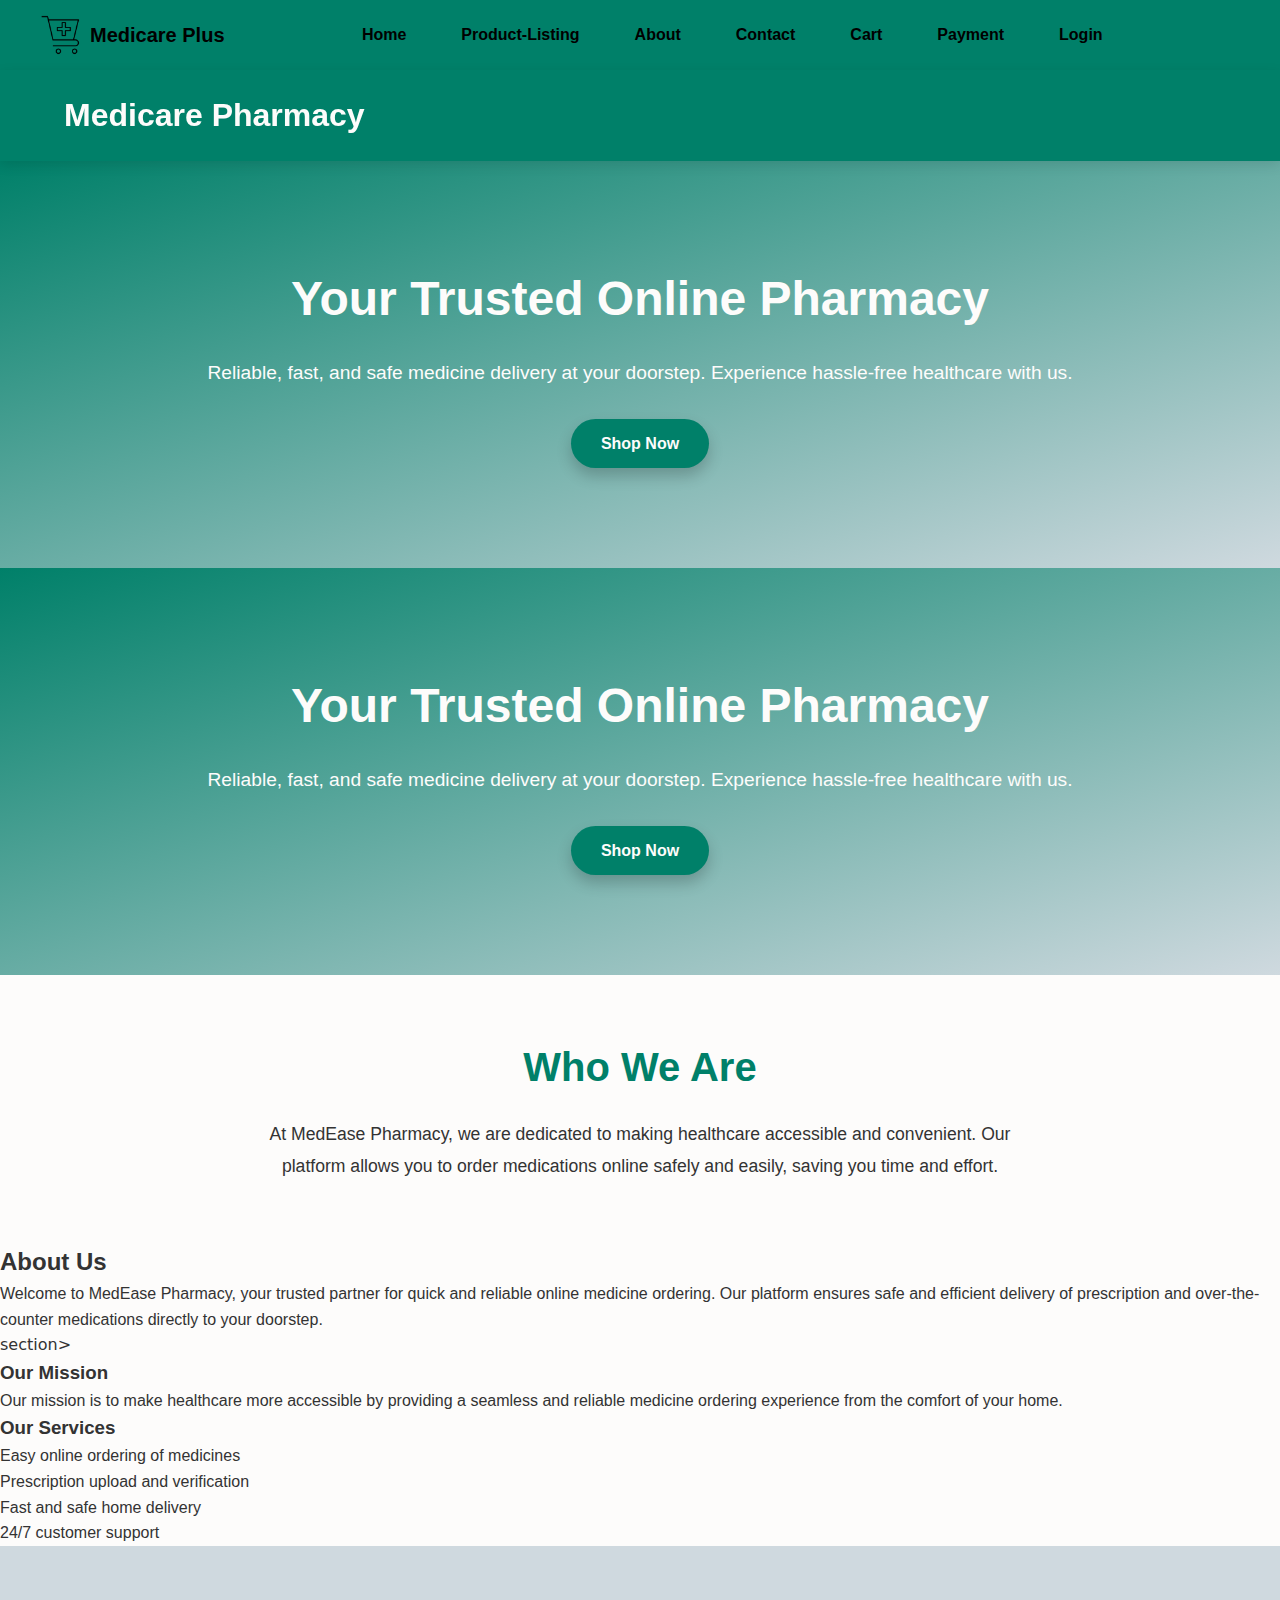
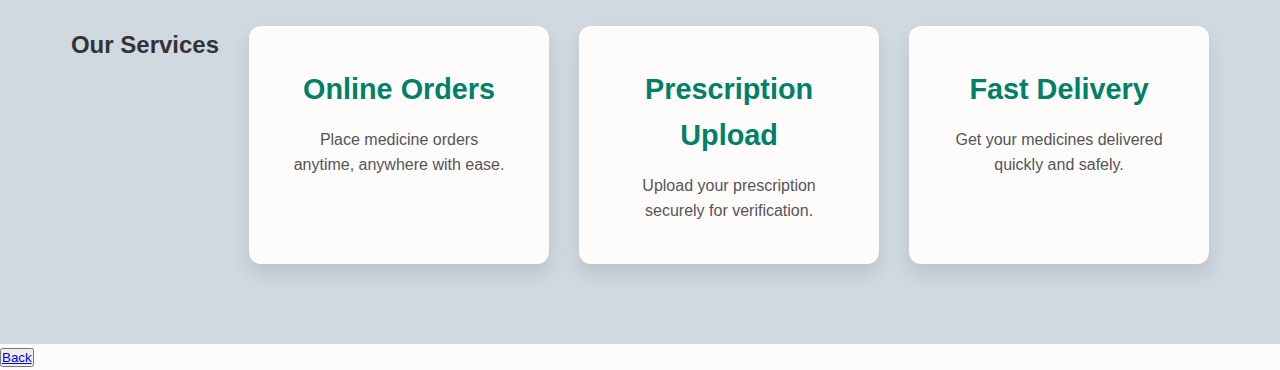
<file: pages/about.html>
<!DOCTYPE html>
<html lang="en">
<head>
    <meta charset="UTF-8">
    <meta name="viewport" content="width=device-width, initial-scale=1.0">
    <title>About Us - MedEase Pharmacy</title>
    <link rel="stylesheet" href="./../css/about.css">
    <link rel="stylesheet" href="./../css/style.css">
    <link rel="icon" href="../images/header/header.png"/>
</head>
<body>
    <nav class="navbar">
        <div class="logo-container">
                <img src="./../images/header/header.png" alt="brand-logo" class="logo">
                <span class="brand-name">Medicare Plus</span>
        </div>
        <div class="nav-container">
            <ul class="nav-links">
                <li><a href="./../index.html">Home</a></li>
                <li><a href="./productlisting.html">Product-Listing</a></li>
                <li><a href="./about.html">About</a></li>
                <li><a href="./contact.html">Contact</a></li>
                <li><a href="./cart.html">Cart</a></li>
                <li><a href="./payment.html">Payment</a></li>
                <li><a href="./login.html">Login</a></li>
            </ul>
        </div>
        </nav>

    <header>
        <div class="container">

        <h1>Medicare Pharmacy</h1>
        </header>
    </div>
    </header>
    <section class="hero">
        <h2>Your Trusted Online Pharmacy</h2>
        <p>Reliable, fast, and safe medicine delivery at your doorstep. Experience hassle-free healthcare with us.</p>
        <a href="products.html" class="btn">Shop Now</a>
    </section>
    
    <section class="hero">
        <h2>Your Trusted Online Pharmacy</h2>
        <p>Reliable, fast, and safe medicine delivery at your doorstep. Experience hassle-free healthcare with us.</p>
        <a href="products.html" class="btn">Shop Now</a>
    </section>
    <section class="about-content">
        <h2>Who We Are</h2>
        <p>At MedEase Pharmacy, we are dedicated to making healthcare accessible and convenient. Our platform allows you to order medications online safely and easily, saving you time and effort.</p>
    </section>
    
    
    <section>
        <h2>About Us</h2>
        <p>Welcome to MedEase Pharmacy, your trusted partner for quick and reliable online medicine ordering. 
        Our platform ensures safe and efficient delivery of prescription and over-the-counter medications 
        directly to your doorstep.</p>
    </section>

    section>
    <h3>Our Mission</h3>
    <p>Our mission is to make healthcare more accessible by providing a seamless and 
    reliable medicine ordering experience from the comfort of your home.</p>
</section>

<section>
    <h3>Our Services</h3>
    <ul>
        <li>Easy online ordering of medicines</li>
        <li>Prescription upload and verification</li>
        <li>Fast and safe home delivery</li>
        <li>24/7 customer support</li>
    </ul>
</section>
<section class="services">
    <h2>Our Services</h2>
    <div class="service-box">
        <h3>Online Orders</h3>
        <p>Place medicine orders anytime, anywhere with ease.</p>
    </div>
    <div class="service-box">
        <h3>Prescription Upload</h3>
        <p>Upload your prescription securely for verification.</p>
    </div>
    <div class="service-box">
        <h3>Fast Delivery</h3>
        <p>Get your medicines delivered quickly and safely.</p>
    </div>
</section>
<div class="back">
    <button style="color:#f26969"><a href="about.html">Back</a></button>
</div>
</body>
</html>
</file>
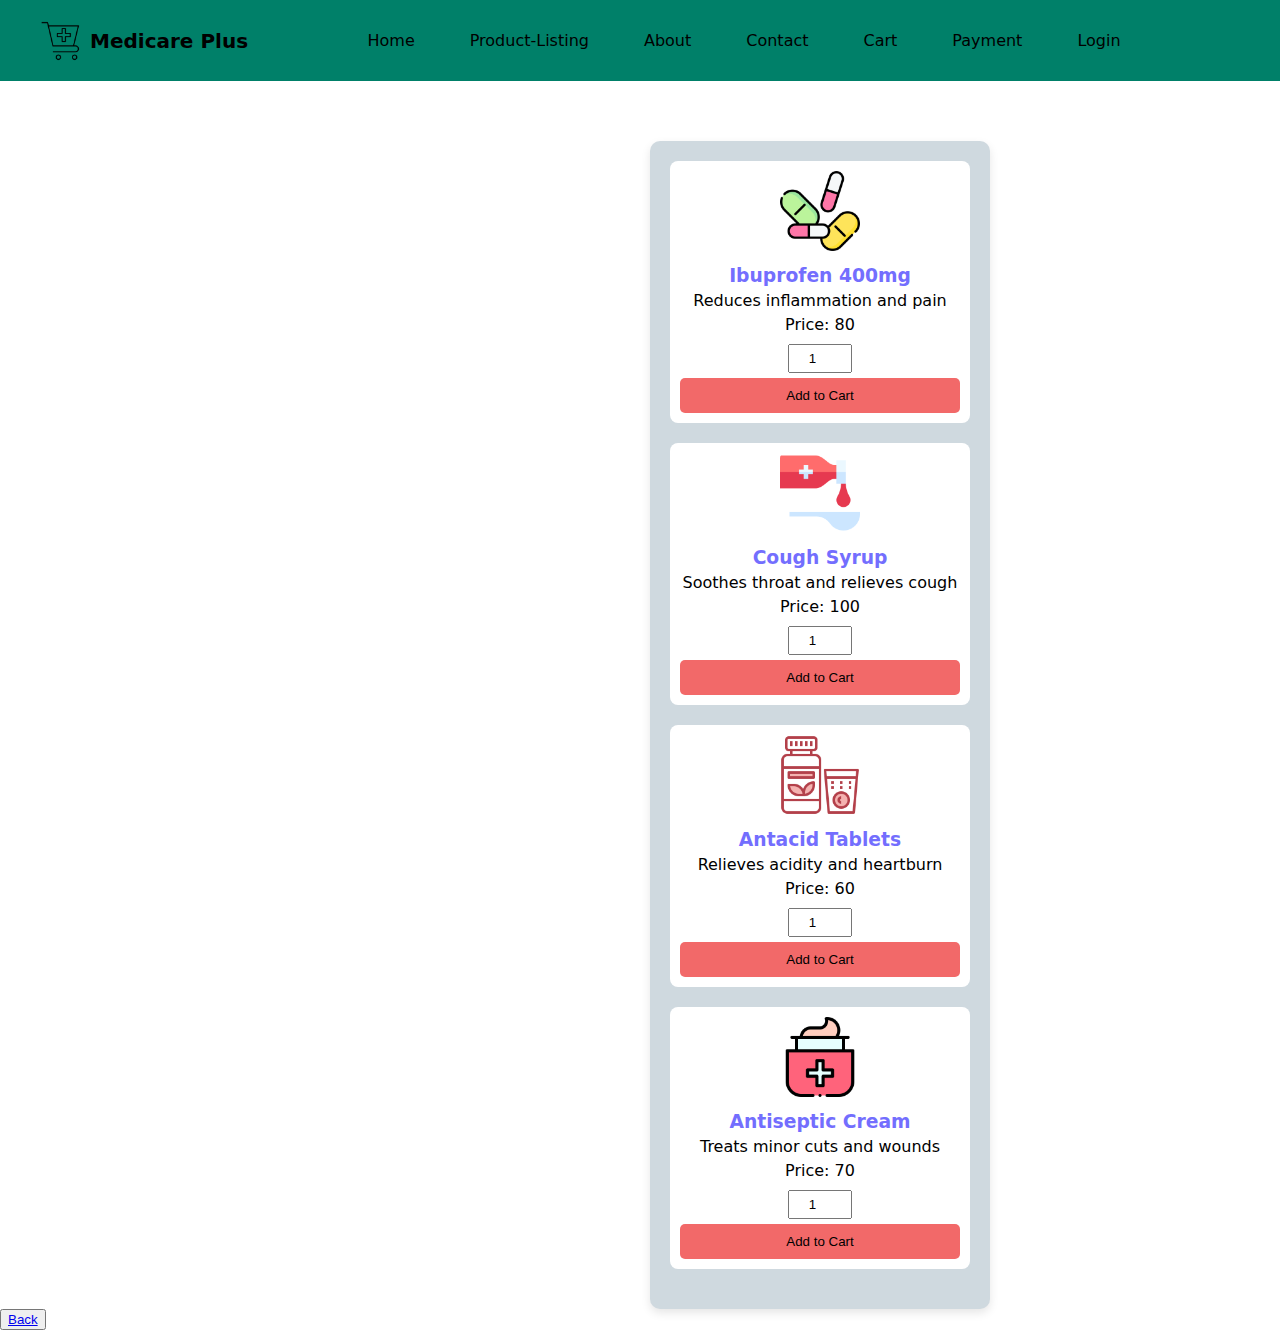
<file: pages/cart.html>
<!DOCTYPE html>
<html lang="en">
<head>
    <meta charset="UTF-8">
    <meta name="viewport" content="width=device-width, initial-scale=1.0">
    <title>Medicare plus cart</title>
    <link rel="stylesheet" href="./../css/style.css">
    <link rel="icon" href="../images/header/header.png"/>

    <style>
        .container {
            width: 300px;
            padding: 20px;
            /* display: flex; */
            margin-left: 650px ;
            background: #cfd9df;
            border-radius: 10px;
            box-shadow: 0 4px 10px rgba(0, 0, 0, 0.1);
            text-align: center;
            margin-top: 60px; /* Give some space for the navbar */
        }

        .product {
            margin-bottom: 20px;
            padding: 10px;
            background: #fff;
            border-radius: 8px;
        }

        .product img {
            width: 80px;
            border-radius: 5px;
        }

        .product h3 {
            color: #736EFE;
            margin: 10px 0 5px;
        }

        .product p {
            margin: 5px 0;
        }

        .btn {
            background: #f26969;
    color:#000;
            border: none;
            padding: 10px;
            width: 100%;
            border-radius: 5px;
            cursor: pointer;
            transition: 0.3s;
        }

        .btn:hover {
            background: #5a55da;
        }

        .quantity {
            width: 50px;
            padding: 5px;
            margin: 5px 0;
            text-align: center;
        }

        #cart-message {
            display: none;
            margin-top: 20px;
            padding: 10px;
            background: #736EFE;
            color: #fff;
            border-radius: 5px;
        }

        #checkout {
            display: none;
            margin-top: 10px;
            background: #28a745;
            color: #fff;
            padding: 10px;
            border: none;
            border-radius: 5px;
            cursor: pointer;
        }
    </style>
</head>
<body>

    <!-- Navbar -->
    <nav class="navbar">
        <div class="logo-container">
            <img src="./../images/header/header.png" alt="brand-logo" class="logo">
            <span class="brand-name">Medicare Plus</span>
        </div>
        <div class="nav-container">
            <ul class="nav-links">
                <li><a href="./../index.html">Home</a></li>
                <li><a href="./productlisting.html">Product-Listing</a></li>
                <li><a href="./about.html">About</a></li>
                <li><a href="./contact.html">Contact</a></li>
                <li><a href="./cart.html">Cart</a></li>
                <li><a href="./payment.html">Payment</a></li>
                <li><a href="./login.html">Login</a></li>
            </ul>
        </div>
    </nav> 

    <!-- Container for Products -->
    <div class="container">
        <div class="product">
            <img src="./../images/ibuprofen.png" alt="Medicine">
            <h3>Ibuprofen 400mg</h3>
            <p>Reduces inflammation and pain</p>
            <p>Price: 80</p>
            <input type="number" class="quantity" min="1" value="1">
            <button class="btn" onclick="addToCart('Ibuprofen 400mg', 80)">Add to Cart</button>
        </div>
        <div class="product">
            <img src="./../images/cough-syrup.png" alt="Medicine">
            <h3>Cough Syrup</h3>
            <p>Soothes throat and relieves cough</p>
            <p>Price: 100</p>
            <input type="number" class="quantity" min="1" value="1">
            <button class="btn" onclick="addToCart('Cough Syrup', 100)">Add to Cart</button>
        </div>
        <div class="product">
            <img src="./../images/antacid.png" alt="Medicine">
            <h3>Antacid Tablets</h3>
            <p>Relieves acidity and heartburn</p>
            <p>Price: 60</p>
            <input type="number" class="quantity" min="1" value="1">
            <button class="btn" onclick="addToCart('Antacid Tablets', 60)">Add to Cart</button>
        </div>
        <div class="product">
            <img src="./../images/antiseptic.png" alt="Medicine">
            <h3>Antiseptic Cream</h3>
            <p>Treats minor cuts and wounds</p>
            <p>Price: 70</p>
            <input type="number" class="quantity" min="1" value="1">
            <button class="btn" onclick="addToCart('Antiseptic Cream', 70)">Add to Cart</button>
        </div>
        <div id="cart-message">Product added to cart!</div>
        <button id="checkout" onclick="checkout()">Checkout</button>
    </div>

    <script>
        let cartCount = 0;
        function addToCart(productName, price) {
            cartCount++;
            document.getElementById('cart-message').style.display = 'block';
            document.getElementById('checkout').style.display = 'block';
            console.log(`Added ${productName} to cart. Price: ${price}`);
        }

        function checkout() {
            alert('Proceeding to checkout');
        }
    </script>
<div class="back">
    <button style="color:#f26969"><a href="card.html">Back</a></button>
</div>
</body>
</html>
</file>
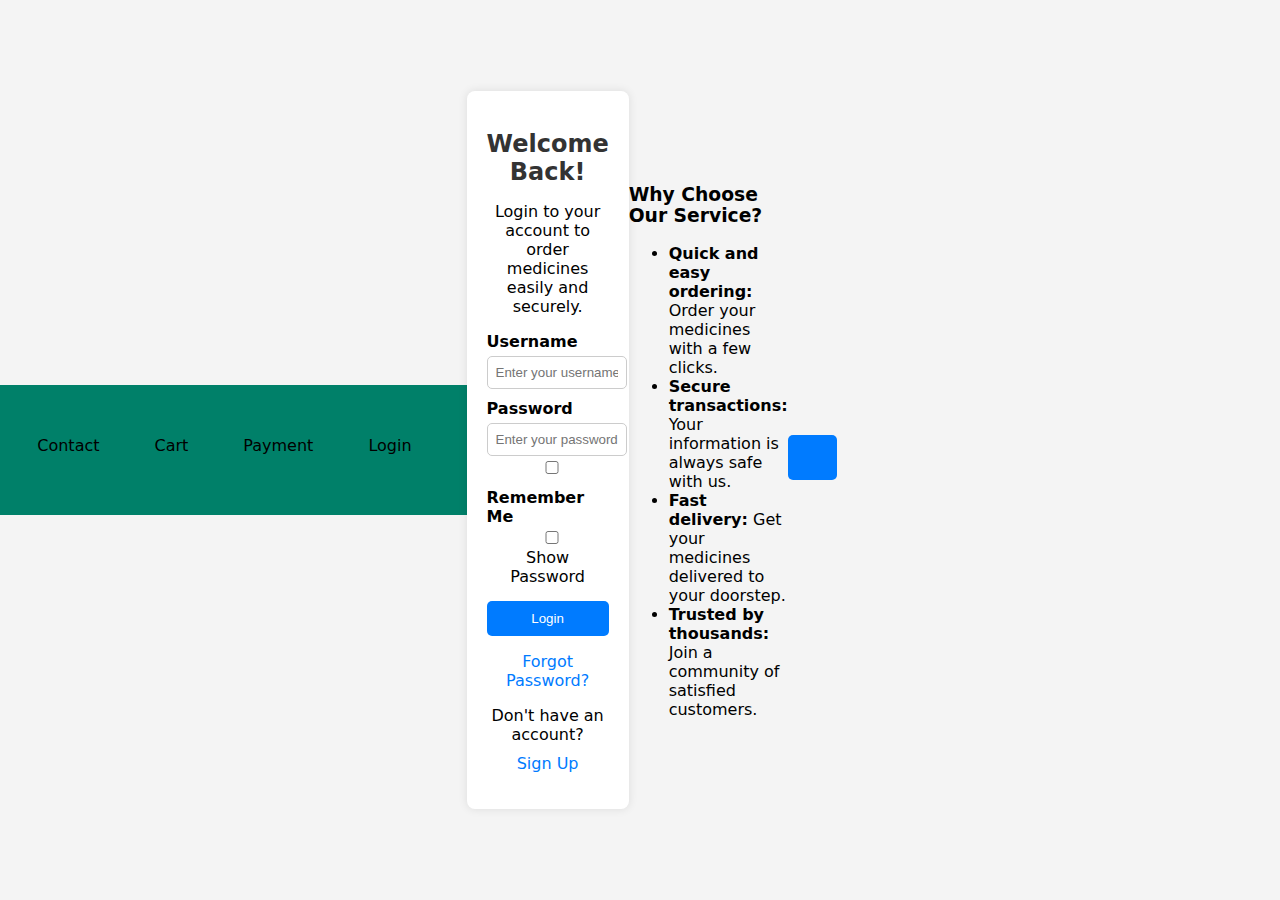
<file: pages/login.html>
<!DOCTYPE html>
<html lang="en">
<head>
  <meta charset="UTF-8">
  <meta name="viewport" content="width=device-width, initial-scale=1.0">
  <title>Login - Online Medicine Ordering System</title>
  <link rel="stylesheet" href="./../css/login.css">
  <link rel="stylesheet" href="./../css/style.css"> 
  <link rel="icon" href="../images/header/header.png"/>
</head>
<body>
    <nav class="navbar">
        <div class="logo-container">
            <img src="../images/header/header.png" alt="brand-logo" class="logo">
            <span class="brand-name">Medicare Plus</span>
        </div>
        <div class="nav-container">
            <ul class="nav-links">
                <li><a href="./../index.html">Home</a></li>
                <li><a href="./productlisting.html">Product-Listing</a></li>
                <li><a href="./about.html">About</a></li>
                <li><a href=".contact.html">Contact</a></li>
                <li><a href="./cart.html">Cart</a></li>
                <li><a href="./payment.html">Payment</a></li>
                <li><a href="./login.html">Login</a></li>
            </ul>
        </div>
    </nav>

  <div class="container">
    
    
    <div class="login-section">
      <div class="login-box">
    
        <h2>Welcome Back!</h2>
        <p>Login to your account to order medicines easily and securely.</p>
        
        
        <form id="login-form" action="login.php" method="POST" onsubmit="return validateLoginForm()"> 
         
          <div class="input-group">
            <label for="username">Username</label>
            <input type="text" id="username" name="username" placeholder="Enter your username" required>
            <small id="username-error" class="error-msg"></small>
          </div>

          
         
          <div class="input-group">
            <label for="password">Password</label>
            <input type="password" id="password" name="password" placeholder="Enter your password" required>
            <small id="password-error" class="error-msg"></small>
          </div>
          
         
          <div class="checkbox-group">
            <input type="checkbox" id="remember-me" name="remember-me">
            <label for="remember-me">Remember Me</label>
          </div>

          
          <div class="password-toggle">
            <input type="checkbox" id="toggle-password"> Show Password
          </div>

         
          <button type="submit" class="login-btn">Login</button>
          
          
          <p class="forgot-password-link"><a href="forgot-password.html">Forgot Password?</a></p>

         
          <p class="signup-link">Don't have an account? <a href="signup.html">Sign Up</a></p>
          
       
    
    </div>
        </form>
      </div>
    </div>
       
       
    
    <div class="info-section">
      <h3>Why Choose Our Service?</h3>
      <ul>
        <li><strong>Quick and easy ordering:</strong> Order your medicines with a few clicks.</li>
        <li><strong>Secure transactions:</strong> Your information is always safe with us.</li>
        <li><strong>Fast delivery:</strong> Get your medicines delivered to your doorstep.</li>
        <li><strong>Trusted by thousands:</strong> Join a community of satisfied customers.</li>
      </ul>
    </div>
  </div>
  <div class="back">
    <button style="color:#f26969"><a href="login.html">Back</a></button>
</div>
</body>
</html>
</file>
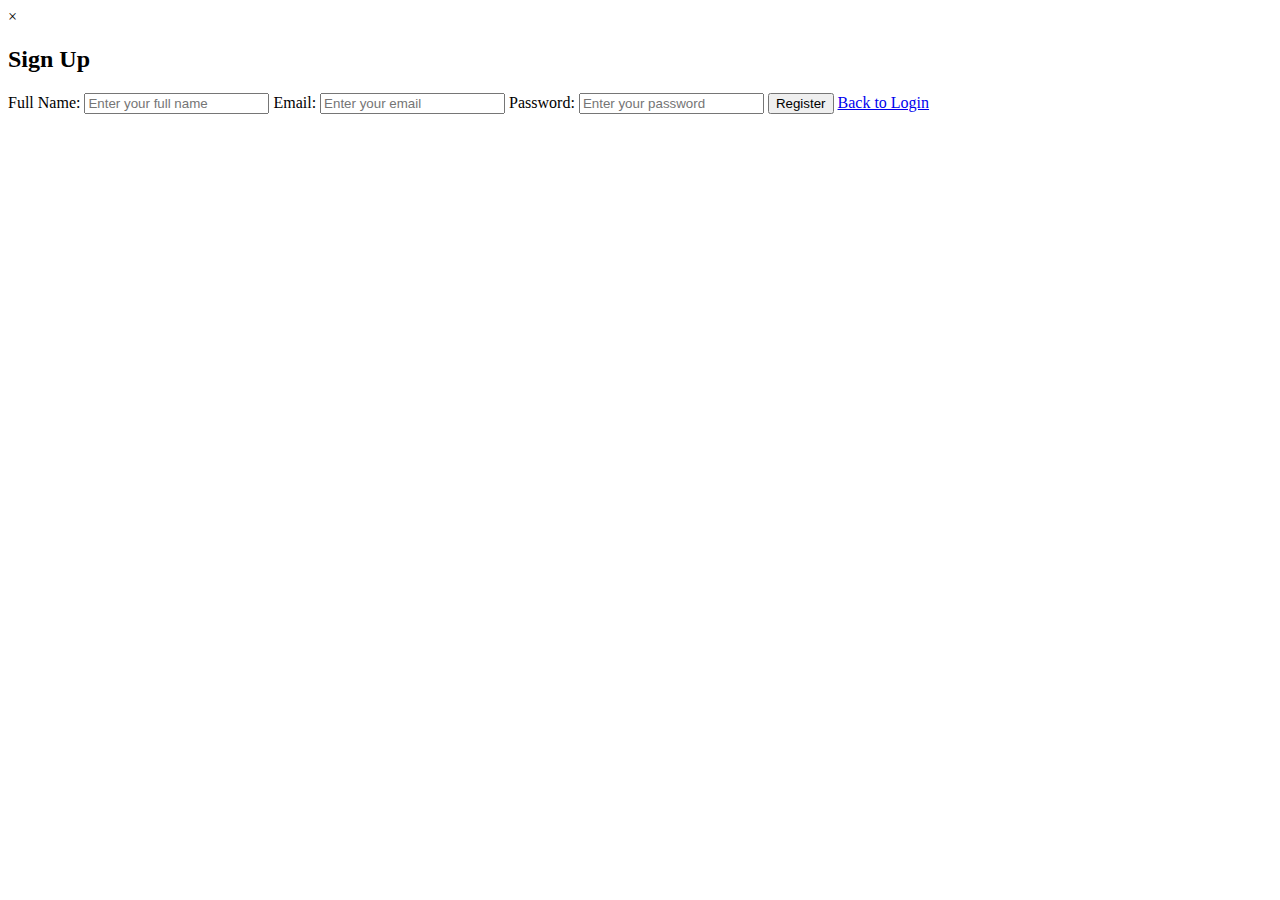
<file: pages/signup.html>
<!DOCTYPE html>
<html lang="en">
<head>
    <meta charset="UTF-8">
    <meta name="viewport" content="width= <div id="signup-modal" class="modal">
       
    <title>Document</title>
    <section class="container"></section>
   <span class="open">&times;</span>
  
          
        <h2>Sign Up</h2>
    <form>
        <div class="form-container">
        <label for="name">Full Name:</label>
        <input type="text" id="name" placeholder="Enter your full name">
        
        <label for="email">Email:</label>
        <input type="email" id="email" placeholder="Enter your email">
        
        <label for="password">Password:</label>
        <input type="password" id="password" placeholder="Enter your password">
        
        <button class="signup-btn">Register</button>
      
        <a href="login.html" class="back-to-login">Back to Login</a>
        
    </div>
    </form>
</head>
    
</body>
</html>
</file>
<file: css/about.css>
body{
    margin: 0;
    /* font-family: monospace; */
    font-family: system-ui;
}
.navbar{
    display: flex;
    justify-content: space-between;
    align-items: center;
    background-color: #008069;
    padding: 15px 40px;
}


/* General Styles */
* {
    margin: 0;
    padding: 0;
    box-sizing: border-box;
    font-family: 'Segoe UI', Tahoma, Geneva, Verdana, sans-serif;
}

/* Color Variables */
:root {
    --primary: #008069;
    --secondary: #cfd9df;
    --tertiary: #fdfcfb;
    --text-dark: #333;
    --text-light: #555;
}

/* Body Styling */
body {
    background: var(--tertiary);
    color: var(--text-dark);
    line-height: 1.6;
}

/* Header */
header {
    background: var(--primary);
    color: var(--tertiary);
    padding: 20px 0;
    box-shadow: 0 4px 12px rgba(0, 0, 0, 0.1);
    position: sticky;
    top: 0;
    z-index: 1000;
}

.container {
    width: 90%;
    margin: 0 auto;
    max-width: 1200px;
    display: flex;
    justify-content: space-between;
    align-items: center;
}

.nav-links {
    list-style: none;
    display: flex;
    gap: 20px;
}

.nav-links li {
    transition: transform 0.3s;
}

.nav-links a {
    text-decoration: none;
    color: var(--tertiary);
    font-weight: 600;
    transition: color 0.3s;
}

.nav-links a:hover {
    color: var(--secondary);
    transform: scale(1.1);
}

/* Hero Section */
.hero {
    background: linear-gradient(to bottom right, var(--primary), var(--secondary));
    color: var(--tertiary);
    text-align: center;
    padding: 100px 20px;
    animation: fadeIn 1s ease-in;
}

.hero h2 {
    font-size: 3rem;
    margin-bottom: 20px;
}

.hero p {
    font-size: 1.2rem;
    margin-bottom: 30px;
}

.btn {
    display: inline-block;
    background: var(--primary);
    color: var(--tertiary);
    padding: 12px 30px;
    border-radius: 30px;
    text-decoration: none;
    font-weight: 600;
    transition: all 0.3s;
    box-shadow: 0 8px 15px rgba(0, 0, 0, 0.2);
}

.btn:hover {
    background: var(--secondary);
    color: var(--text-dark);
    transform: translateY(-5px);
}

/* About Section */
.about-content, .mission {
    text-align: center;
    padding: 60px 20px;
    background: var(--tertiary);
    color: var(--text-dark);
}

.about-content h2, .mission h2 {
    font-size: 2.5rem;
    color: var(--primary);
    margin-bottom: 20px;
}

.about-content p, .mission p {
    font-size: 1.1rem;
    max-width: 800px;
    margin: 0 auto;
    line-height: 1.8;
}

/* Services Section */
.services {
    display: flex;
    flex-wrap: wrap;
    justify-content: center;
    gap: 30px;
    padding: 80px 20px;
    background: var(--secondary);
}

.service-box {
    background: var(--tertiary);
    color: var(--text-dark);
    padding: 40px;
    width: 300px;
    text-align: center;
    border-radius: 12px;
    box-shadow: 0 10px 20px rgba(0, 0, 0, 0.1);
    transition: transform 0.3s, box-shadow 0.3s;
}

.service-box:hover {
    transform: translateY(-10px);
    box-shadow: 0 15px 30px rgba(0, 0, 0, 0.2);
}

.service-box h3 {
    font-size: 1.8rem;
    color: var(--primary);
    margin-bottom: 15px;
}

.service-box p {
    font-size: 1rem;
    color: var(--text-light);
}

/* Footer */
footer {
    background: var(--primary);
    color: var(--tertiary);
    text-align: center;
    padding: 20px 0;
    font-size: 0.9rem;
}

/* Animations */
@keyframes fadeIn {
    from {
        opacity: 0;
        transform: translateY(-20px);
    }
    to {
        opacity: 1;
        transform: translateY(0);
    }
}

/* Responsive Design */
@media (max-width: 768px) {
    .nav-links {
        flex-direction: column;
        text-align: center;
    }

    .service-box {
        width: 90%;
    }

    .hero h2 {
        font-size: 2.2rem;
    }

    .hero p {
        font-size: 1rem;
    }
}
</file>
<file: css/style.css>
/*
primary color - #736EFE
secondary color - #000000
tertiary color - #fdfcfb
*/
body{
    margin: 0;
    /* font-family: monospace; */
    font-family: system-ui;
}
.navbar{
    display: flex;
    justify-content: space-between;
    align-items: center;
    background-color: #008069;
    padding: 15px 40px;
}
.logo-container{
    display: flex;
    align-items: center;
}
.logo{
    height: 40px;
    margin-right: 10px;
}
.brand-name{
    font-size: 20px;
    font-weight: bold;
    color: black;
}
.nav-container{
    flex-grow: 1;
    display: flex;
    justify-content: center;
    position:sticky;

}
.nav-links{
    list-style: none;
    display: flex;
    gap: 25px;
    padding: 0;
    position:sticky;

    
}
.nav-links li{
    display: inline;
    position:sticky;
}
.nav-links a {
    text-decoration: none;
    color: black;
    font-size: 16px;
    padding: 10px 15px;
    position:sticky;

}
.nav-links a:hover{
    text-decoration: underline;
}
footer {
    text-align: center;
    padding: 10px;
    background: #007bff;
    color: white;
    margin-top: 20px;
}
footer {
    background-color: #008069;
    color: white;
    padding: 30px 0;
    text-align: center;
}
.footer-container {
    display: flex;
    flex-wrap: wrap;
    justify-content: space-around;
    max-width: 1100px;
    margin: auto;
}
.footer-section {
    margin: 10px;
    min-width: 180px;
}
.footer-section h3 {
    margin-bottom: 10px;
    font-size: 18px;
}
.footer-section ul {
    list-style: none;
    padding: 0;
}
.footer-section ul li {
    margin: 5px 0;
}
.footer-section ul li a {
    text-decoration: none;
    color: white;
    font-size: 14px;
}
.social-icons a img {
    width: 25px;
    margin: 5px;
}
.footer-section input {
    padding: 8px;
    border: none;
    border-radius: 5px;
    width: 70%;
}
.footer-section button {
    padding: 8px 12px;
    background: white;
    color: #008069;
    border: none;
    cursor: pointer;
    margin-top: 5px;
}
.footer-bottom {
    margin-top: 20px;
    font-size: 12px;
}
.back{
    margin-right: 1000px;
}
</file>
<file: css/login.css>
body {
    font-family: Arial, sans-serif;
    background-color: #f4f4f4;
    display: flex;
    justify-content: center;
    align-items: center;
    height: 100vh;
    margin: 0;
}


.form-container {
    background: white;
    padding: 20px;
    border-radius: 8px;
    box-shadow: 0px 0px 10px rgba(0, 0, 0, 0.1);
    width: 350px;
    text-align: center;
}


.form-group {
    display: flex;
    flex-direction: column;
    text-align: left;
    margin-bottom: 10px;
}

.label {
    font-weight: bold;
    margin-bottom: 5px;
}

.input {
    padding: 8px;
    border: 1px solid #ccc;
    border-radius: 5px;
    width: 100%;
}


.button {
    background-color: #007bff;
    color: white;
    padding: 10px;
    border: none;
    border-radius: 5px;
    cursor: pointer;
    width: 100%;
}

button:hover {
    background-color: #0056b3;
}


a {
    text-decoration: none;
    color: #007bff;
    display: block;
    margin-top: 10px;
}

body {
    font-family: Arial, sans-serif;
    background-color: #f4f4f4;
    display: flex;
    justify-content: center;
    align-items: center;
    height: 100vh;
    margin: 0;
}

/* मुख्य कंटेनर */
.container {
    background: white;
    padding: 20px;
    border-radius: 8px;
    box-shadow: 0px 0px 10px rgba(0, 0, 0, 0.1);
    width: 350px;
    text-align: center;
}

.logo {
    width: 100px;
    display: block;
    margin: 0 auto 10px;
}

/* हेडिंग */
h2 {
    color: #333;
    margin-bottom: 10px;
}

/* लेबल्स */
label {
    display: block;
    text-align: left;
    font-weight: bold;
    margin-top: 10px;
}

/* इनपुट बॉक्स */
input {
    width: 100%;
    padding: 8px;
    border: 1px solid #ccc;
    border-radius: 5px;
    margin-top: 5px;
}

/* बटण */
button {
    background-color: #007bff;
    color: white;
    padding: 10px;
    border: none;
    border-radius: 5px;
    cursor: pointer;
    width: 100%;
    margin-top: 15px;
}

button:hover {
    background-color: #0056b3;
}


a {
    text-decoration: none;
    color: #007bff;
    display: block;
    margin-top: 10px;
}

a:hover {
    text-decoration: underline;
}


.service-list {
    text-align: left;
    margin-top: 20px;
}

.service-list li {
    margin-bottom: 20px;
}
</file>
